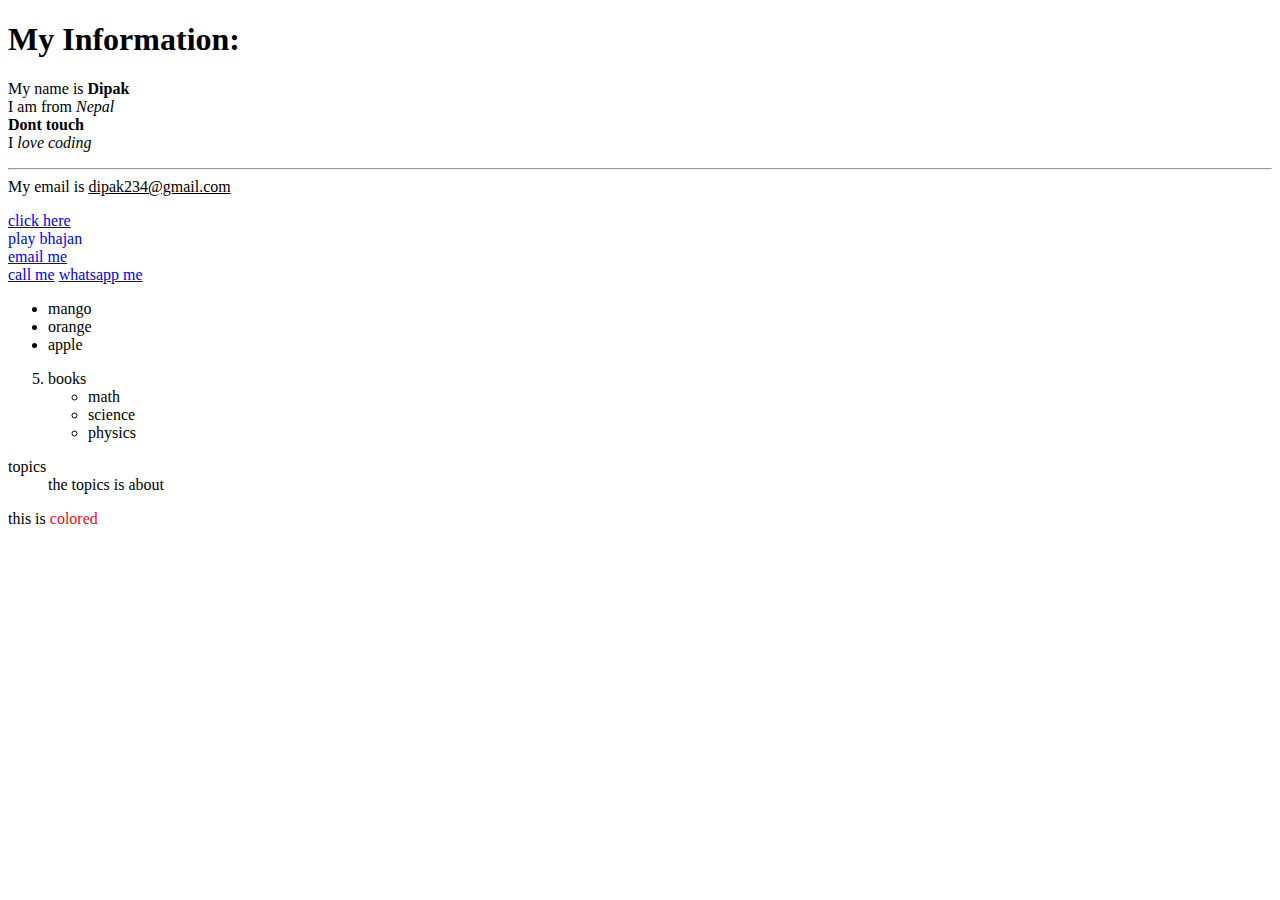
<file: HTML/index.html>
<!DOCTYPE HTML>
<html>
    
        <head> 
            <title>
                MYfirstprog
            </title>
        </head>
<body>
    <h1>
        My Information:
    </h1>
    <p>My name is <b>Dipak</b> <br>
    I am from <i>Nepal</i><br>
<strong>Dont touch</strong> <br>
I <em>love coding</em> <hr>
My email is <u>dipak234@gmail.com</u><br></p>
<!-- anchor  -->
<a href="new.html">click here<br></a>
<a href="https://www.youtube.com/watch?v=3FcBh45t9Vs" style="text-decoration: none;">play bhajan<br></a>

<a href="mailto:dipaksah@gmail.com">email me<br></a>
<a href="tel:9876543">call me</a>
<a href="https:wa.me/09876k">whatsapp me</a>
<!-- <img src="wallpaper.jpg" alt="not found"> -->
<ul>

    <li>mango</li>
    <li>orange</li>
    <li>apple</li>
</ul>
<ol start="5 ">
    <li>books</li>
    <ul>
        <li>math
        <li>science</li>
        <li>physics</li>
    </ul>
    </li>
</ol>
<dl>
    <dt>topics</dt>
    <dd>the topics is about</dd>
</dl>
<p> this is <span style="color: rgb(252, 6, 26);" >colored</span></p>
</body>
   
</html>
</file>
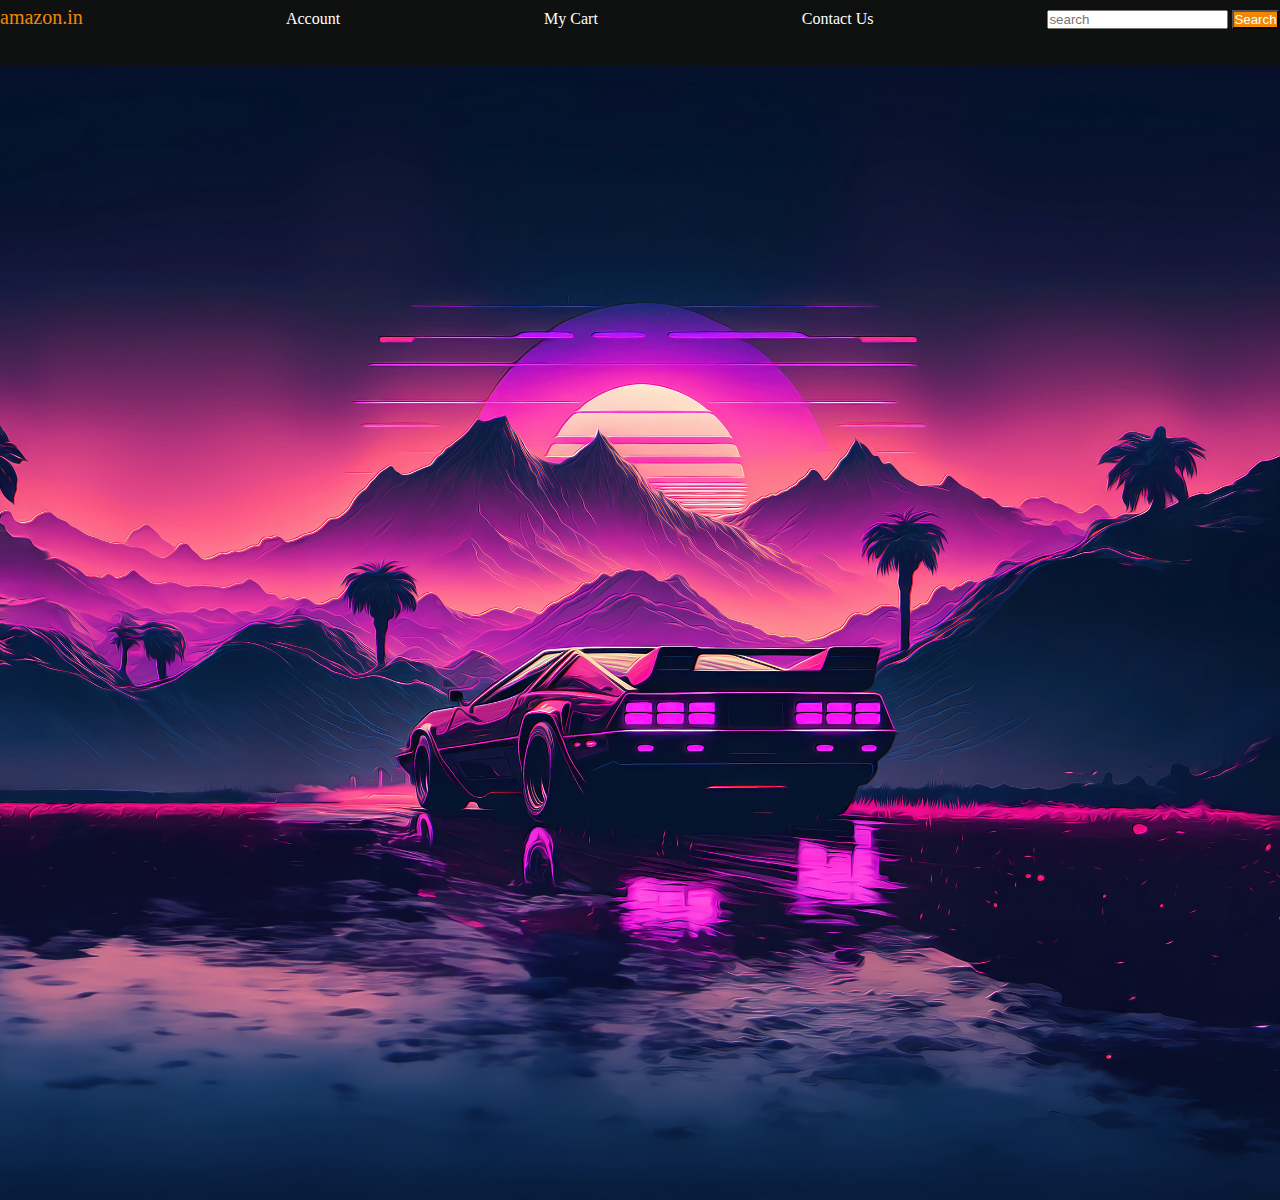
<file: HTML/amazonlikenav.html>
<!DOCTYPE html>
<html lang="en">
<head>
    <meta charset="UTF-8">
    <meta name="viewport" content="width=device-width, initial-scale=1.0">
    <title>Document</title>
    <link rel="stylesheet" href="amazonsty.css">
</head>
<body>
    <header>
    <div id="new1">
        <a href="#" id="logo">amazon.in</a>
        <a href="#" >Account</a>
        <a href="#" >My Cart</a>
        <a href="#" id="try">Contact Us</a>
        <input type="text" placeholder="search">
        <button>Search</button>
    </div>
    </header>
    <div id="photo">
        
    </div>
</body>
</html>
</file>
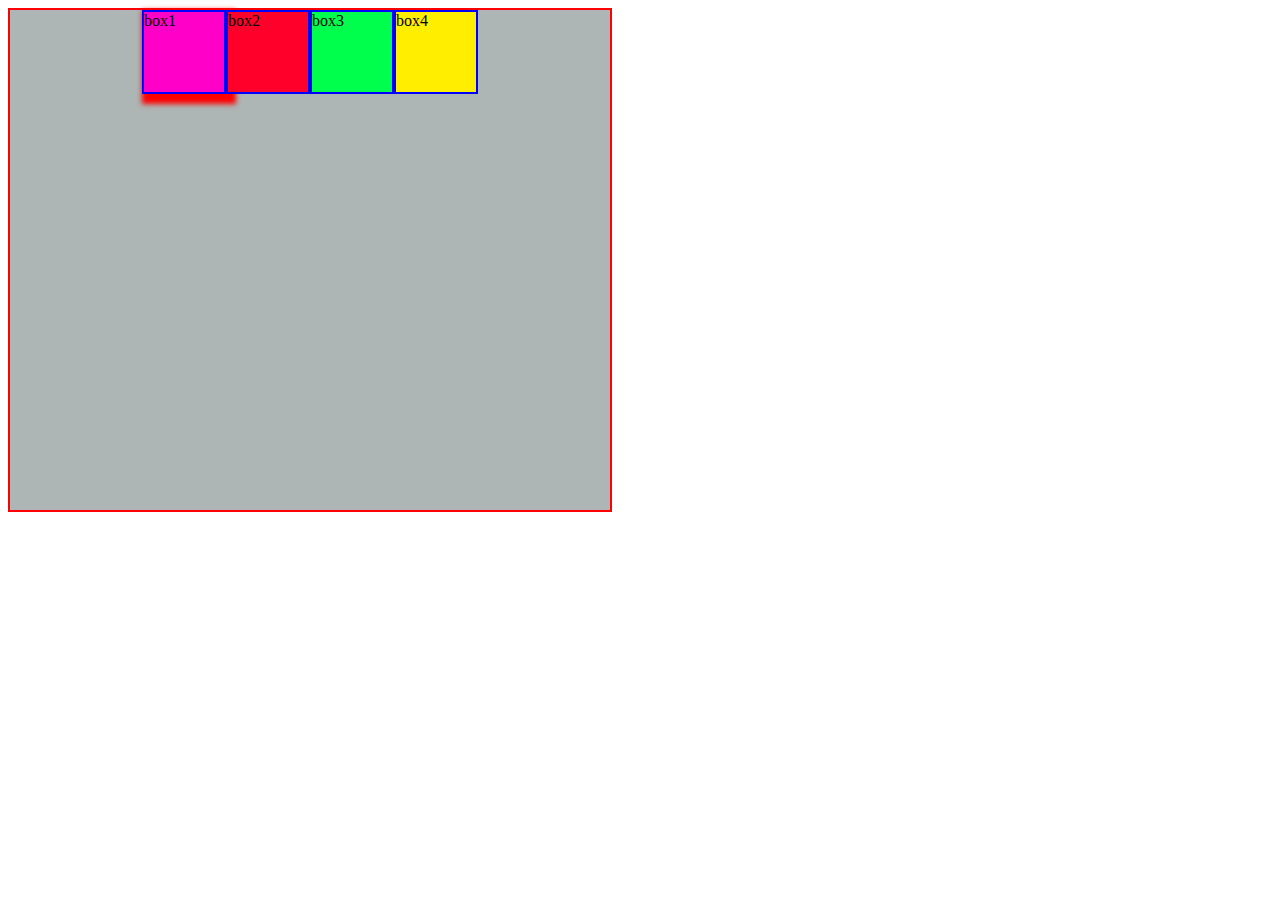
<file: HTML/flex.html>
<!DOCTYPE HTML>
<html>
<head>
    <title>flex</title>
    <link rel="stylesheet" href="flexstyle.css">
</head>
<body>
    <div id="container">
        <div id="box1">box1</div>
        <div id="box2">box2</div>
        <div id="box3">box3</div>
        <div id="box4">box4</div> 
    </div>
</body>
    
</html>
</file>
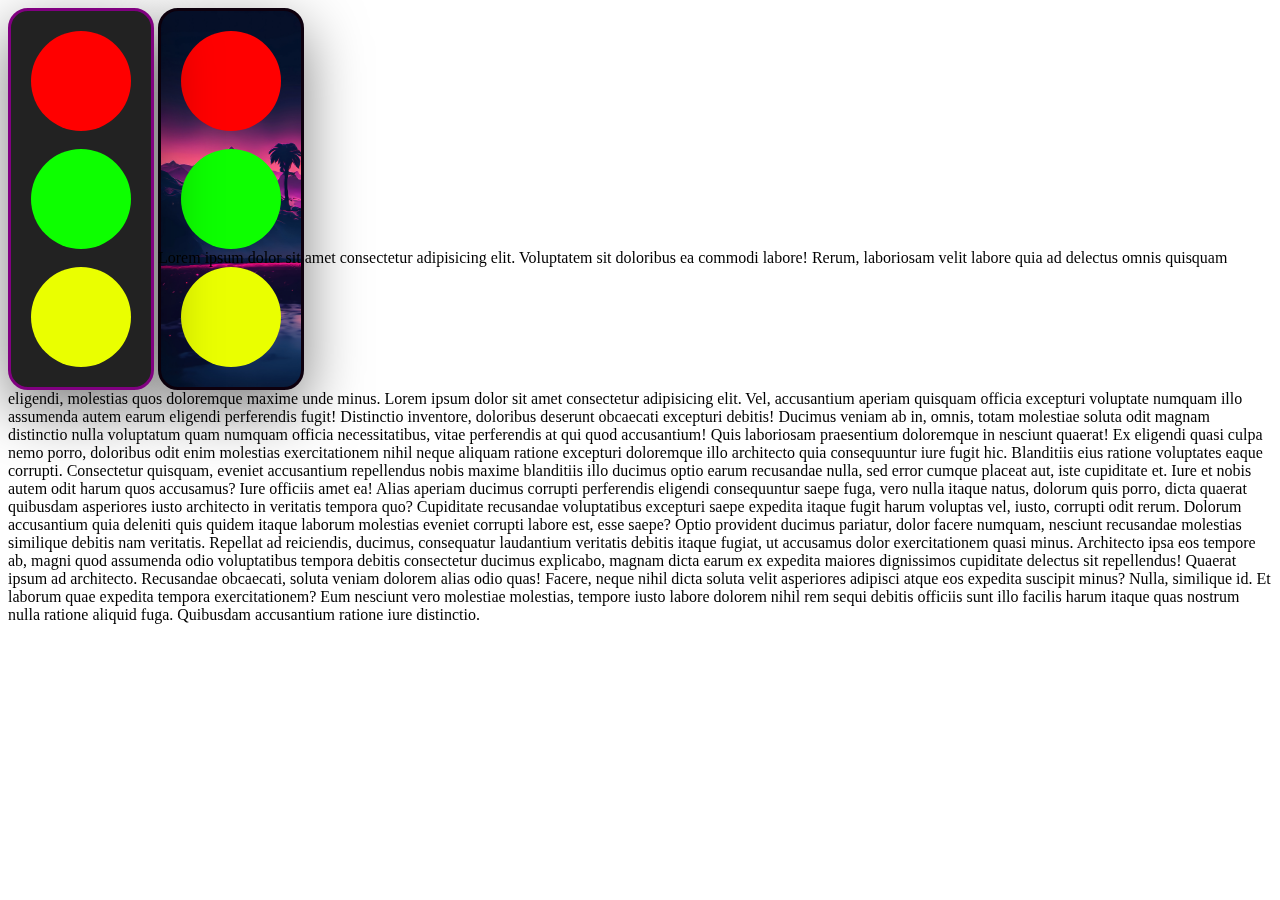
<file: HTML/myinfo.html>
<!DOCTYPE HTML>
<html>
    <head>
        <title>myinformation</title>
      <link rel="stylesheet" href="style.css">
    </head>
    <body>
        <div class="traffic">

            <div class="red1">
            </div>
            <br>
            <div class="green2"></div>
            <br>
            <div class="yellow3"></div>
        </div>
        
             <div class="traffic2">

            <div class="red1">
            </div>
            <br>
            <div class="green2"></div>
            <br>
            <div class="yellow3"></div>
        </div>
        Lorem ipsum dolor sit amet consectetur adipisicing elit. Voluptatem sit doloribus ea commodi labore! Rerum, laboriosam velit labore quia ad delectus omnis quisquam eligendi, molestias quos doloremque maxime unde minus.
Lorem ipsum dolor sit amet consectetur adipisicing elit. Vel, accusantium aperiam quisquam officia excepturi voluptate numquam illo assumenda autem earum eligendi perferendis fugit! Distinctio inventore, doloribus deserunt obcaecati excepturi debitis!
Ducimus veniam ab in, omnis, totam molestiae soluta odit magnam distinctio nulla voluptatum quam numquam officia necessitatibus, vitae perferendis at qui quod accusantium! Quis laboriosam praesentium doloremque in nesciunt quaerat!
Ex eligendi quasi culpa nemo porro, doloribus odit enim molestias exercitationem nihil neque aliquam ratione excepturi doloremque illo architecto quia consequuntur iure fugit hic. Blanditiis eius ratione voluptates eaque corrupti.
Consectetur quisquam, eveniet accusantium repellendus nobis maxime blanditiis illo ducimus optio earum recusandae nulla, sed error cumque placeat aut, iste cupiditate et. Iure et nobis autem odit harum quos accusamus?
Iure officiis amet ea! Alias aperiam ducimus corrupti perferendis eligendi consequuntur saepe fuga, vero nulla itaque natus, dolorum quis porro, dicta quaerat quibusdam asperiores iusto architecto in veritatis tempora quo?
Cupiditate recusandae voluptatibus excepturi saepe expedita itaque fugit harum voluptas vel, iusto, corrupti odit rerum. Dolorum accusantium quia deleniti quis quidem itaque laborum molestias eveniet corrupti labore est, esse saepe?
Optio provident ducimus pariatur, dolor facere numquam, nesciunt recusandae molestias similique debitis nam veritatis. Repellat ad reiciendis, ducimus, consequatur laudantium veritatis debitis itaque fugiat, ut accusamus dolor exercitationem quasi minus.
Architecto ipsa eos tempore ab, magni quod assumenda odio voluptatibus tempora debitis consectetur ducimus explicabo, magnam dicta earum ex expedita maiores dignissimos cupiditate delectus sit repellendus! Quaerat ipsum ad architecto.
Recusandae obcaecati, soluta veniam dolorem alias odio quas! Facere, neque nihil dicta soluta velit asperiores adipisci atque eos expedita suscipit minus? Nulla, similique id. Et laborum quae expedita tempora exercitationem?
Eum nesciunt vero molestiae molestias, tempore iusto labore dolorem nihil rem sequi debitis officiis sunt illo facilis harum itaque quas nostrum nulla ratione aliquid fuga. Quibusdam accusantium ratione iure distinctio.
    </body>
</html>
</file>
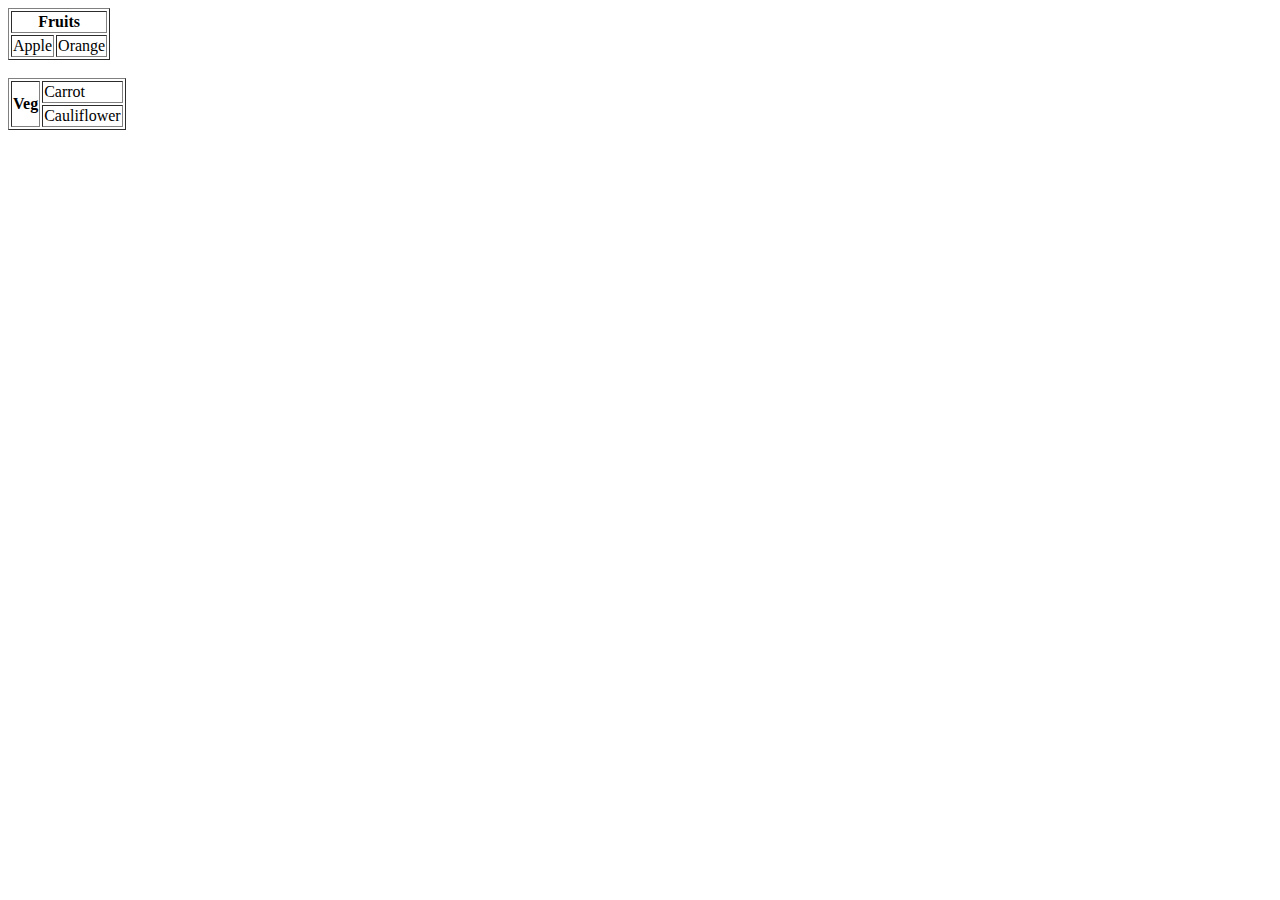
<file: HTML/table.html>
<!DOCTYPE HTML>
<html>
    <body>
        <head>
            <title>table</title>
        </head>
    <table border="1">
     <tr>
        <th colspan="2">Fruits</th>
     </tr>
     <tr>
        <td>Apple</td>
        <td>Orange</td>
     </tr>
    </table>
    <br>
    <table border="1">
        <tr>
            <th rowspan="2">Veg</th>
            <td>Carrot</td>
        </tr>
        <tr>
            <td>Cauliflower</td>
        </tr>
    </table>
    </body>
</html>
</file>
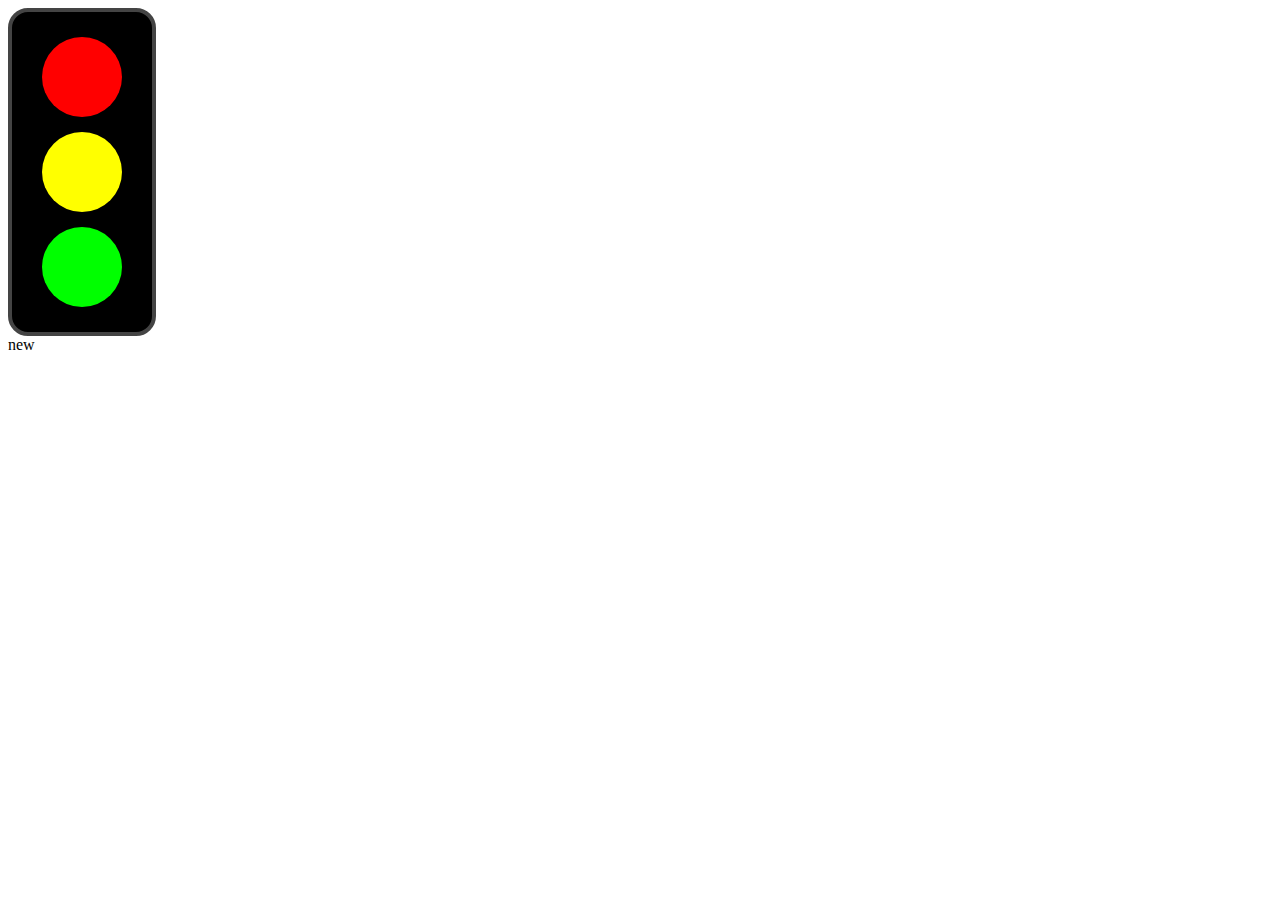
<file: HTML/traffic.html>
<!DOCTYPE html>
<html lang="en">
<head>
    <meta charset="UTF-8">
    <title>Traffic Light</title>

    <style>
        .traffic-box{
            width: 120px;
            padding: 10px;
            background: black;
            border-radius: 20px;
            border: 4px solid #444;
            text-align: center;
        }

        .light{
            width: 80px;
            height: 80px;
            border-radius: 50%;
            margin: 15px auto;
        }

        .red{
            background: red;
        }

        .yellow{
            background: yellow;
        }

        .green{
            background: lime;
        }
    </style>

</head>
<body>

    <div class="traffic-box">
        <div class="light red"></div>
        <div class="light yellow"></div>
        <div class="light green"></div>
    </div>

    <div>new</div>
</body>
</html>
</file>
<file: HTML/amazonsty.css>
*{
    padding: 0;
    margin: 0;
    color: white;
}
#new1{
    height: 60px;
    background-color: #0f1111;
    padding-top: 6px;
    position: fixed;
}
a{
    padding-right: 200px;
    text-decoration: none;
}
button{
    background-color: #f08804;
}
#logo{
    font-size: 20px;
    color: #f08804;
}
#try{
    padding-right: 170px;
}
#photo{
    height: 1200px;


    background-image: url(wall.jpg);
  background-size: cover;      /* makes image cover full screen */
    background-repeat: no-repeat; /* stops repeating tiles */
    background-position: center;
}
</file>
<file: HTML/flexstyle.css>
#container{
    width: 600px;
    height: 500px;
    background-color: rgb(173, 181, 181);
    border: 2px solid red;
    display: flex;
    flex-direction: row;
    justify-content: center;
     /* align-items: center; */
    /* flex-wrap: wrap; */
    /* align-content:center ; */ 

}
#box1{
    width: 80px;
    height: 80px;
    border: 2px solid blue;
    background-color: rgb(255, 0, 200);
    box-shadow: 5px 5px 5px 5px red;
}
#box2{
    width: 80px;
    height: 80px;
    border: 2px solid blue;
     background-color: rgb(255, 0, 43);
}
#box3{
    width: 80px;
    height: 80px;
    border: 2px solid blue;
     background-color: rgb(0, 255, 76);
}
#box4{
    width: 80px;
    height: 80px;
    border: 2px solid blue;
     background-color: rgb(255, 238, 0);
}
</file>
<file: HTML/style.css>
.traffic{
    width: 100px;
    border: 3px solid purple;
    padding: 20px 20px 20px 20px;
    background-color: #222;
    border-radius: 20px;
    text-align: center;
    box-shadow: 0 20px 60px rgba(0, 0, 0, 0.5);
    display: inline-block;
    position: sticky;
   
}
.traffic2{
    background-color: purple;
        width: 100px;
    border: 3px solid rgb(14, 0, 14);
    padding: 20px 20px 20px 20px;
    display: inline-block;
    border-radius: 20px;
    text-align: center;
    box-shadow: 0 20px 60px rgba(0, 0, 0, 0.5);
    position: fixed;
    z-index: -1;
    background-image: url(wall.jpg);
    background-size: cover;
    
}

.red1{
    width: 100px;
    height: 100px;
     background-color: rgba(255, 0, 0, 1);
    border-radius: 50%;
  
}
.green2{
    width: 100px;
    height: 100px;
    background-color: rgb(13, 255, 0);
    border-radius: 50%;
  
}
.yellow3{
    width: 100px;
    height: 100px;
    background-color: rgb(234, 255, 0);
    border-radius: 50%;
  
}
</file>
